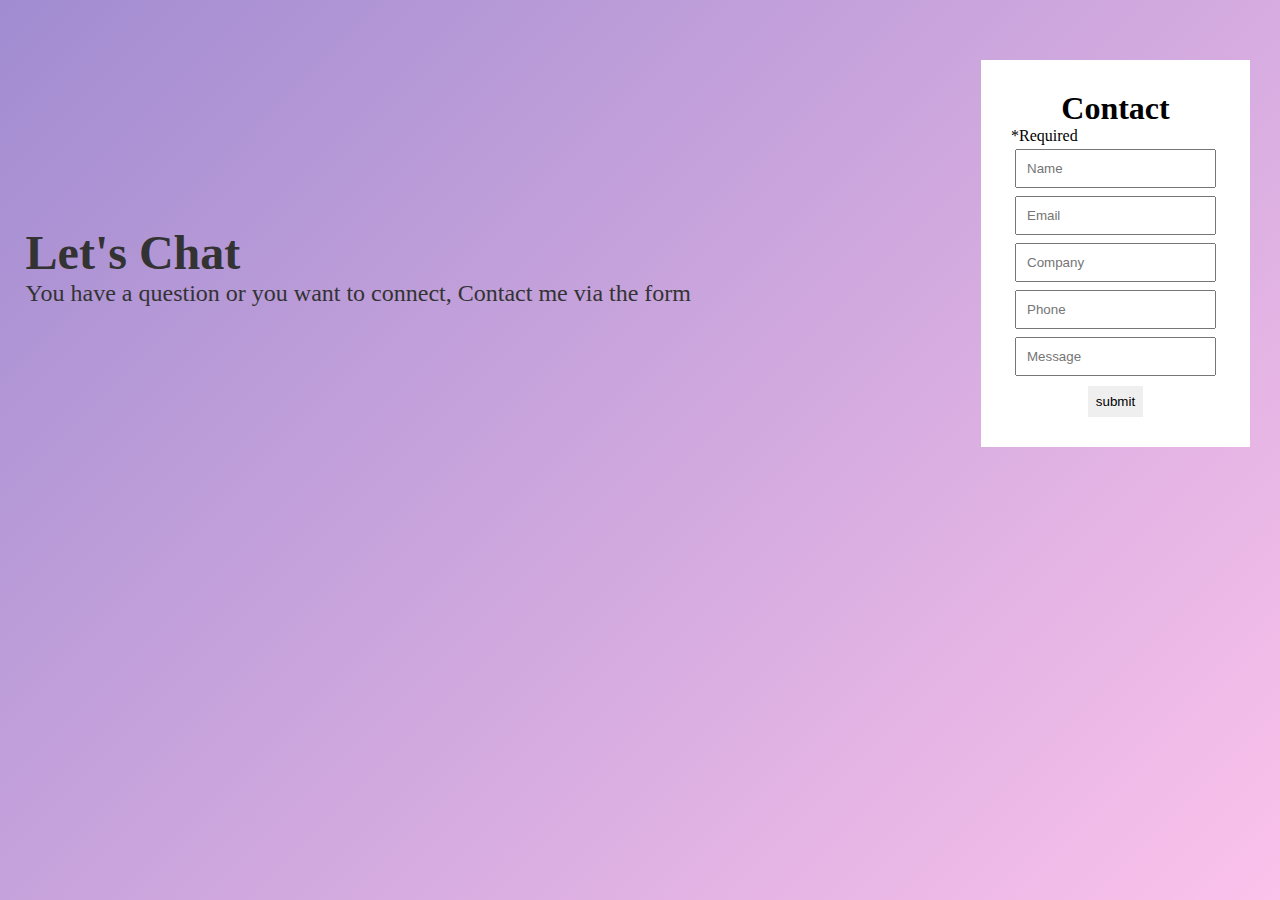
<file: contact.html>
<!DOCTYPE html>
 <html lang="en">
 <head>
    <meta charset="UTF-8">
    <meta name="viewport" content="width=device-width, initial-scale=1.0">
    <title>My Contact</title>
    <link rel="stylesheet" href="contact.css"
 </head>
 <body>
    <div class="wrapper" >
       <div class="chat">
        <h1>Let's Chat</h1> 
        <p>
      You have a question or you want to connect, Contact me via the form
        </p>
       </div>
       <div class="contact">
        
       
     
         <form >
             <h1 class="contactText">Contact</h1>
            <p >*Required</p>
            <input  placeholder="Name" class="input">
            <br/>
            <input placeholder="Email" class="input">
              <br/>
            <input placeholder="Company" class="input">
              <br/>
            <input placeholder="Phone" class="input">
              <br/>
            <input placeholder="Message" class="inputMessage">
              <br/>
              <div class="button">
                <button>submit</button>
               </div>
           
         </form>
       
       </div>
       
    </div>
    
 </body>
 </html>
</file>
<file: contact.css>
*{
    margin: 0;
    padding: 0;
    box-sizing: border-box;
}
body{
   background:linear-gradient(135deg,#a18cd1 , #fbc2eb);
  height:100vh;
   
}
.wrapper{
   display: flex;
   justify-content: space-between;  
    
}

.chat{
   margin-top: 25vh;
   margin-left: 2%;
   font-size: 1.5rem;
   color:#333;
}

.contact{
   margin:60px 30px;
  }
  .contactText{
   text-align: center;
  }
form{
    padding:30px;
    background-color: white;
}

form input{
   padding:10px;
   margin:4px;
   box-sizing: border-box;
}

.button{
   display:flex;
   align-items: center;
   justify-content: center;
   margin-top: 6px;
}
button{
   padding:8px;
   border:none;
}

button:hover{
   background-color:#5ee7df;
   transform: scale(1.1,1.1);
}


@media screen and (max-width:600px){
   .wrapper{
      
      display: flex;
    
      flex-direction: column;
      align-items: center;
      justify-content: center;
   }
   form{
  
    padding:15px;
    background-color: white;
  
   
    
}
form input{
  width:100%;
  border: 1px solid black;
  box-sizing: border-box;
  max-width:300px; 

}

form p{
   padding:6px;
}

.chat{
   margin-top: 5vh;
   margin-left: 2%;
   font-size: 1rem;
   color:#333;
}


}
</file>
